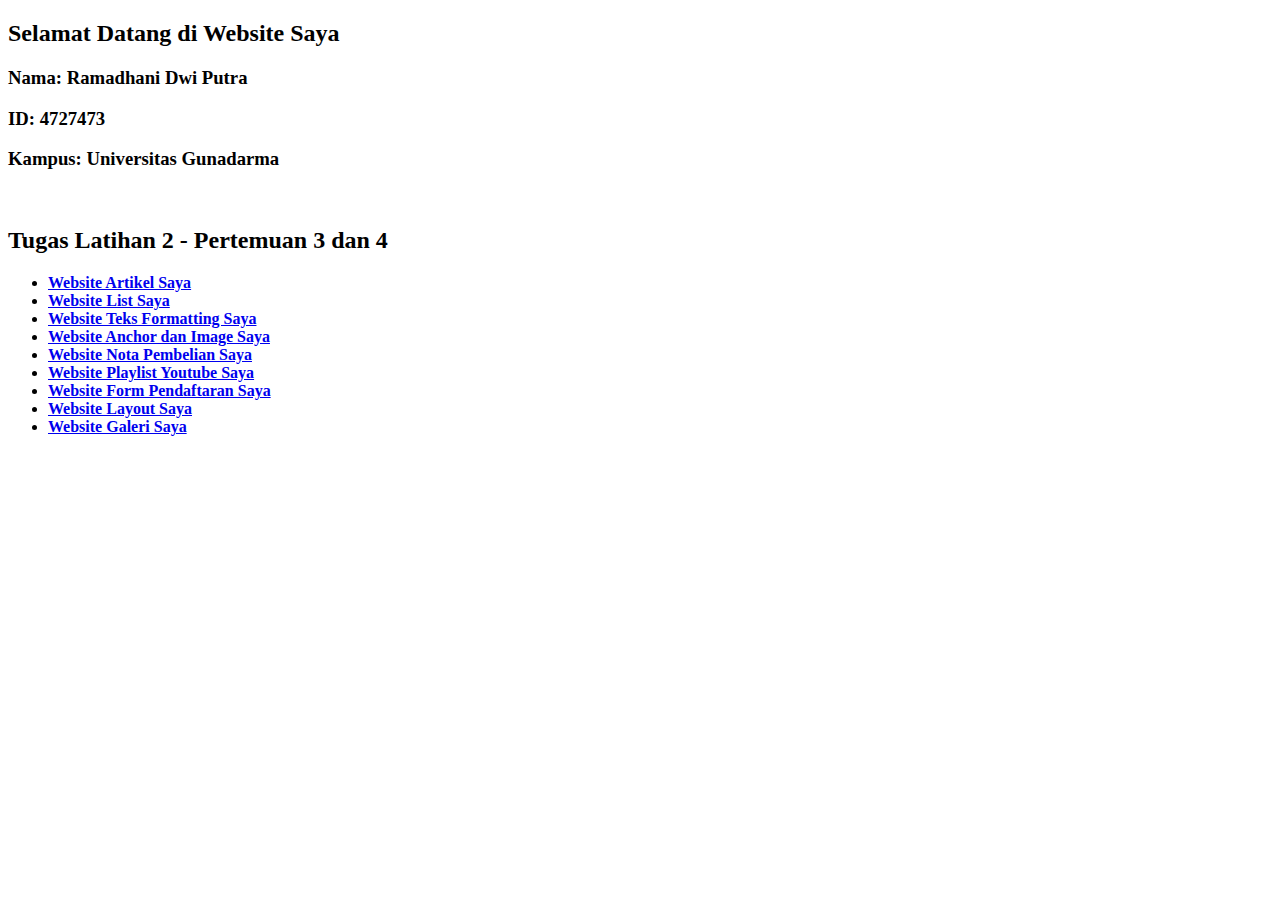
<file: index.html>
<!DOCTYPE html>
<html lang="en">
<head>
    <meta charset="UTF-8">
    <meta http-equiv="X-UA-Compatible" content="IE=edge">
    <meta name="viewport" content="width=device-width, initial-scale=1.0">
    <title>Latihan 2 - Pengenalan Desain Web Dasar</title>
</head>
<body>
    <h2>Selamat Datang di Website Saya</h2>
    <h3>
        <p>Nama: Ramadhani Dwi Putra</p>
        <p>ID: 4727473</p>
        <p>Kampus: Universitas Gunadarma</p>
        <p></p>
    </h3>
    <br/>
    <h2>Tugas Latihan 2 - Pertemuan 3 dan 4</h2>
    <ul>
        <li>
            <a href="pages/artikel.html" target="_blank"><b>Website Artikel Saya</b></a>
        </li>
        <li>
            <a href="pages/list.html" target="_blank"><b>Website List Saya</b></a>
        </li>
        <li>
            <a href="pages/text-formating.html" target="_blank"><b>Website Teks Formatting Saya</b></a>
        </li>
        <li>
            <a href="pages/anchor-image.html" target="_blank"><b>Website Anchor dan Image Saya</b></a>
        </li>
        <li>
            <a href="pages/nota-pembelian.html" target="_blank"><b>Website Nota Pembelian Saya</b></a>
        </li>
        <li>
            <a href="pages/playlist.html" target="_blank"><b>Website Playlist Youtube Saya</b></a>
        </li>
        <li>
            <a href="pages/form-pendaftaran.html" target="_blank"><b>Website Form Pendaftaran Saya</b></a>
        </li>
        <li>
            <a href="pages/web-semantic.html" target="_blank"><b>Website Layout Saya</b></a>
        </li>
        <li>
            <a href="pages/galeri.html" target="_blank"><b>Website Galeri Saya</b></a>
        </li>
    </ul>
</body>
</html>
</file>
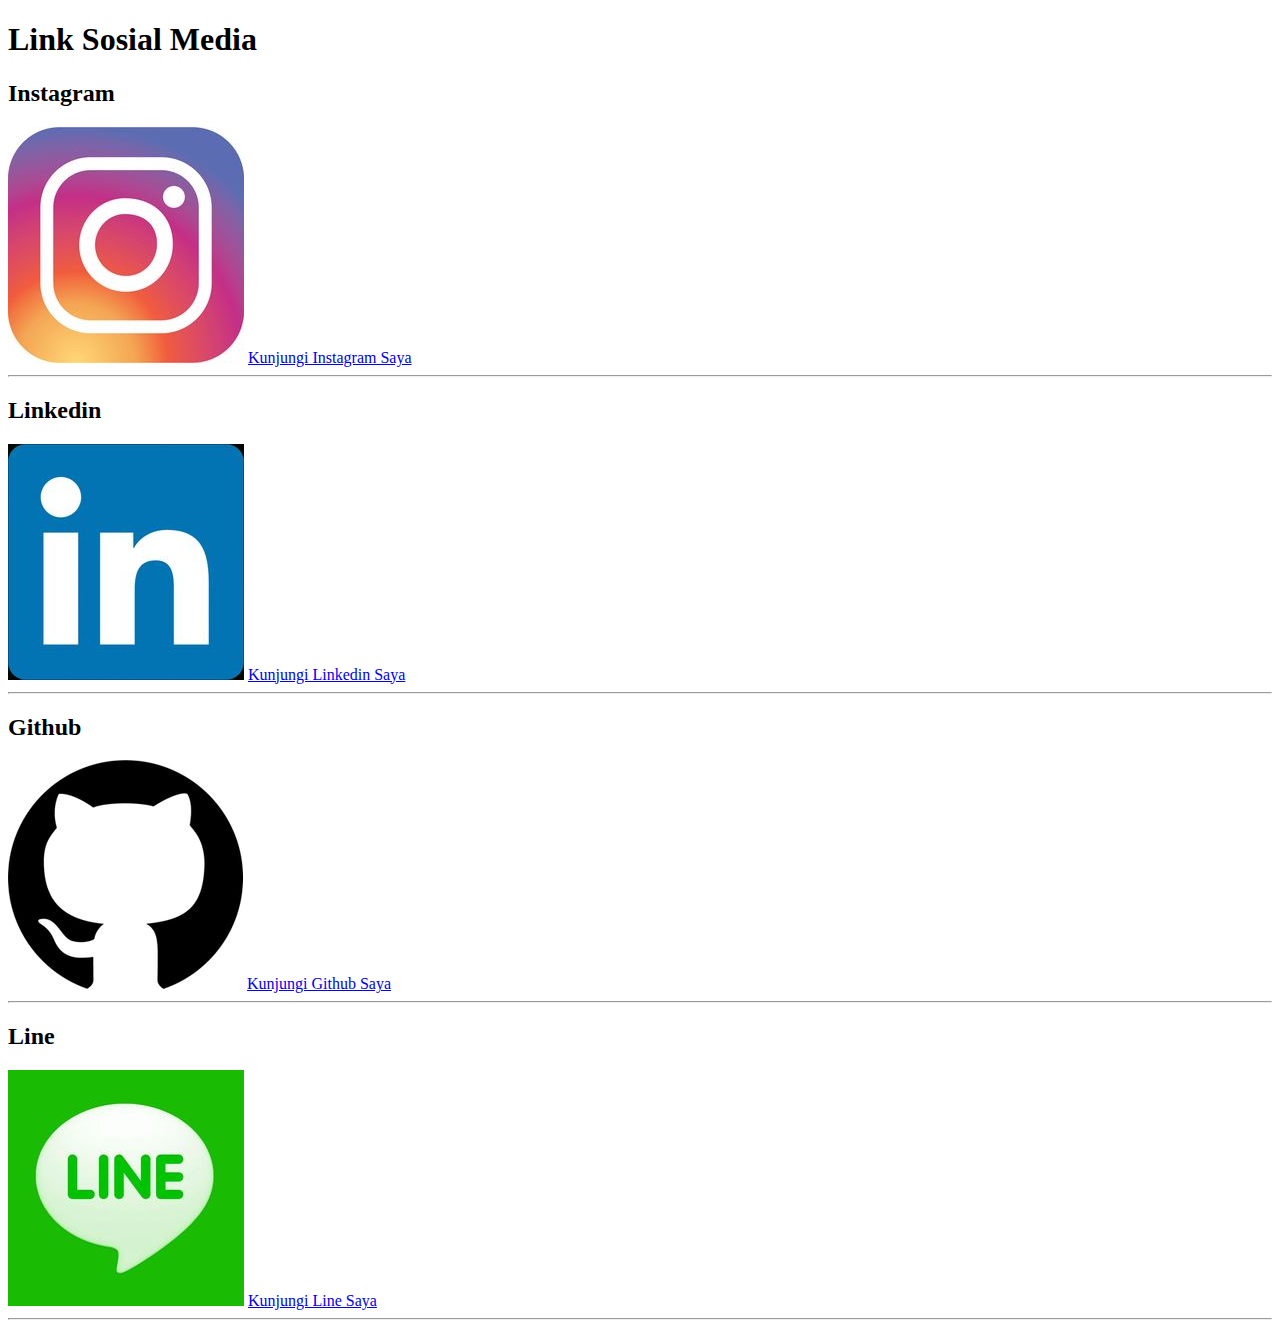
<file: pages/anchor-image.html>
<!DOCTYPE html>
<html lang="en">
<head>
    <meta charset="UTF-8">
    <meta http-equiv="X-UA-Compatible" content="IE=edge">
    <meta name="viewport" content="width=device-width, initial-scale=1.0">
    <title>Sosial Media</title>
</head>
<body>
    <h1>Link Sosial Media</h1>
    <h2>Instagram</h2>
    <img src="../assets/instagram.jpg" alt="Instagram">
    <a href="https://instagram.com/ramadwpp_" target="_blank">Kunjungi Instagram Saya</a>
    <hr>
    <h2>Linkedin</h2>
    <img src="../assets/linkedin.jpg" alt="Linkedin">
    <a href="https://www.linkedin.com/in/ramadhani-dwi-putra" target="_blank">Kunjungi Linkedin Saya</a>
    <hr>
    <h2>Github</h2>
    <img src="../assets/github.jpg" alt="Github">
    <a href="https://github.com/RamadhaniDwiPutra" target="_blank">Kunjungi Github Saya</a>
    <hr>
    <h2>Line</h2>
    <img src="../assets/line.jpg" alt="Line">
    <a href="https://line.me/ti/p/tw4BLXVssM" target="_blank">Kunjungi Line Saya</a>
    <hr>
</body>
</html>
</file>
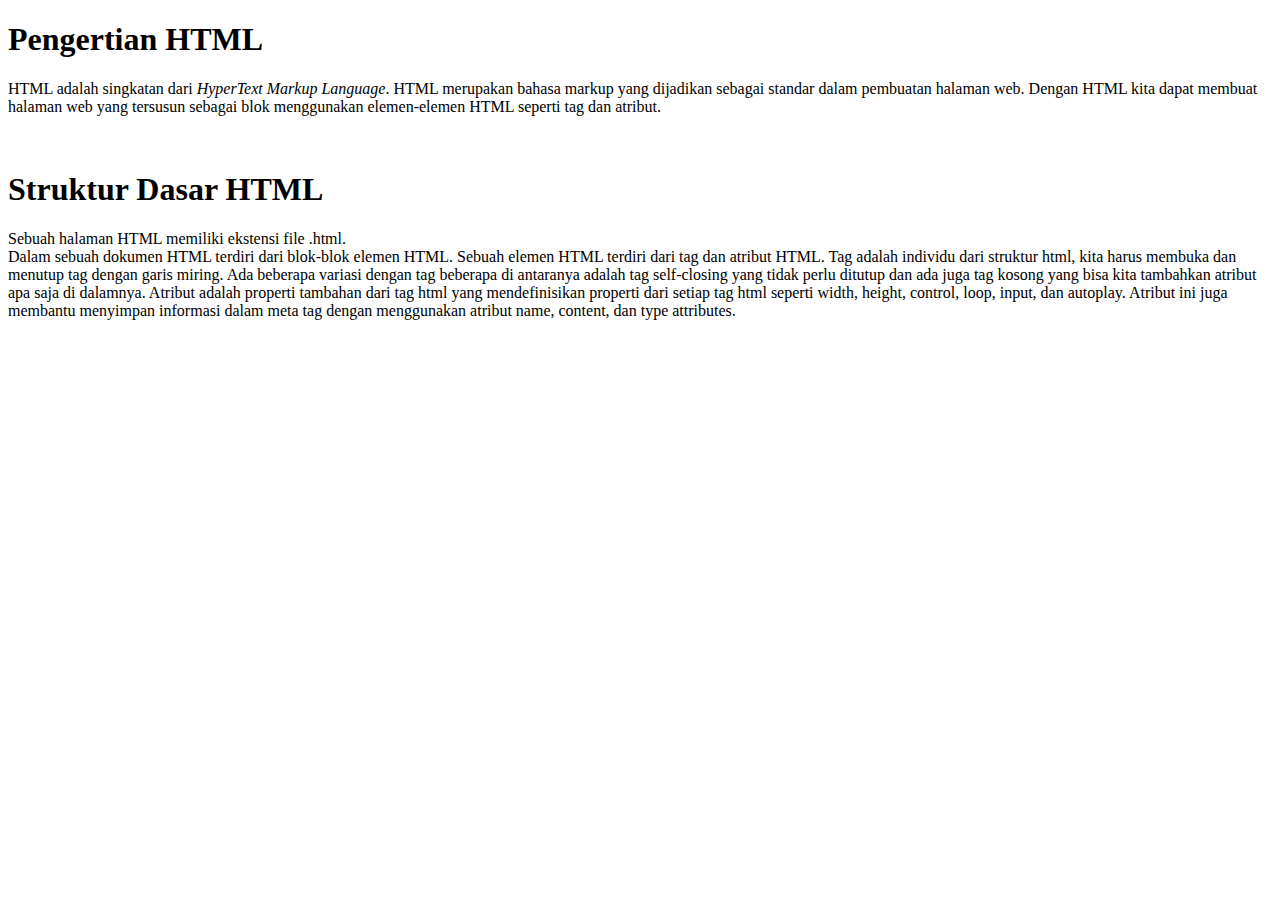
<file: pages/artikel.html>
<!DOCTYPE html>
<html lang="en">
<head>
    <meta charset="UTF-8">
    <meta http-equiv="X-UA-Compatible" content="IE=edge">
    <meta name="viewport" content="width=device-width, initial-scale=1.0">
    <title>Artikel</title>
</head>
<body>
    <h1>Pengertian HTML</h1>
    <p>HTML adalah singkatan dari <i>HyperText Markup Language</i>. HTML merupakan bahasa 
        markup yang dijadikan sebagai standar dalam pembuatan halaman web. Dengan 
        HTML kita dapat membuat halaman web yang tersusun sebagai blok menggunakan 
        elemen-elemen HTML seperti tag dan atribut.
    </p>
    <br>
    <h1>Struktur Dasar HTML</h1>
    <p>Sebuah halaman HTML memiliki ekstensi file .html. <br/> Dalam sebuah dokumen 
        HTML terdiri dari blok-blok elemen HTML. Sebuah elemen HTML terdiri dari tag 
        dan atribut HTML. Tag adalah individu dari struktur html, kita harus membuka dan 
        menutup tag dengan garis miring. Ada beberapa variasi dengan 
        tag beberapa di antaranya adalah tag self-closing yang tidak perlu ditutup dan ada juga 
        tag kosong yang bisa kita tambahkan atribut apa saja di dalamnya. Atribut adalah 
        properti tambahan dari tag html yang mendefinisikan properti dari setiap tag html 
        seperti width, height, control, loop, input, dan autoplay. Atribut ini juga membantu 
        menyimpan informasi dalam meta tag dengan menggunakan atribut name, content, dan 
        type attributes.
    </p>
</body>
</html>
</file>
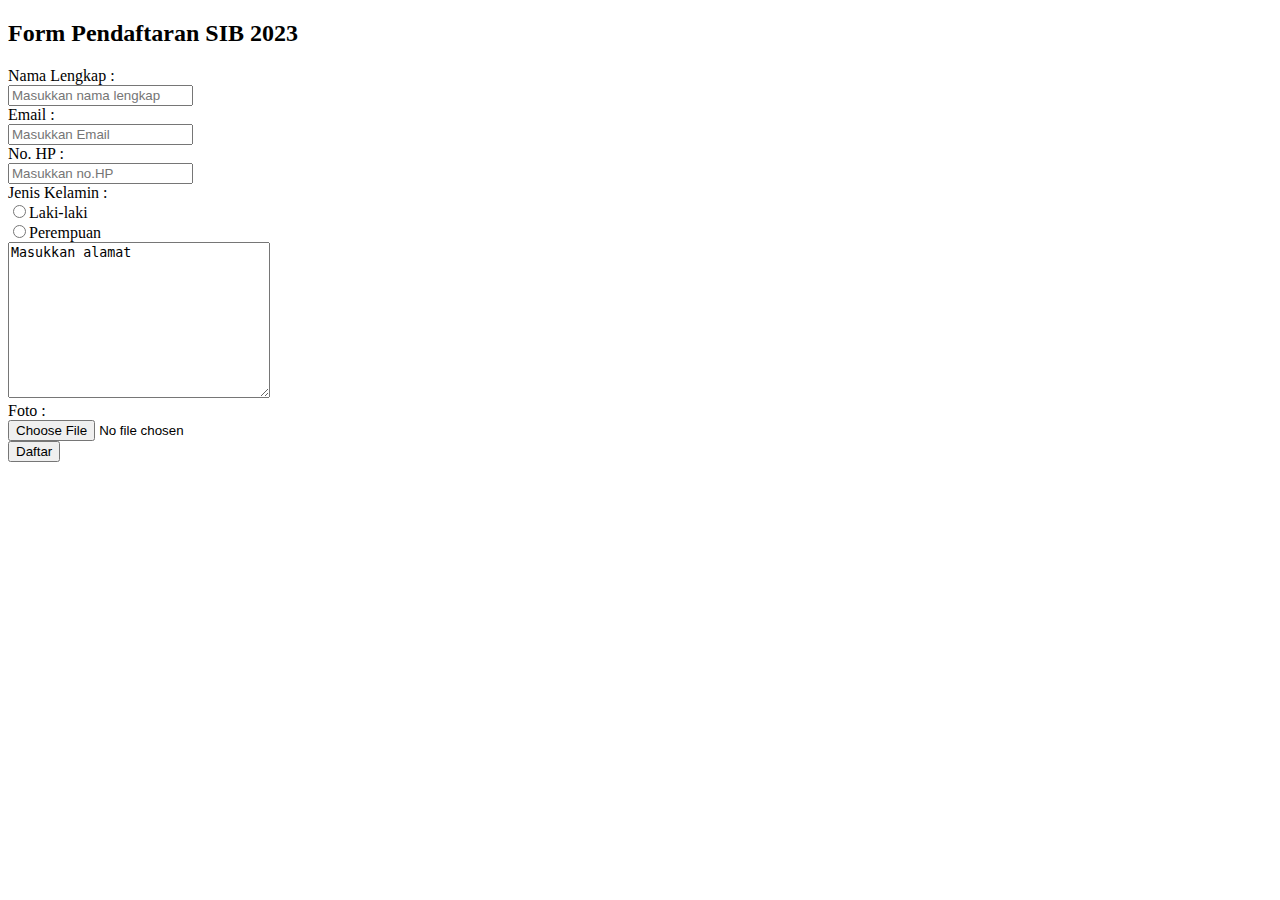
<file: pages/form-pendaftaran.html>
<!DOCTYPE html>
<html lang="en">
<head>
    <meta charset="UTF-8">
    <meta http-equiv="X-UA-Compatible" content="IE=edge">
    <meta name="viewport" content="width=device-width, initial-scale=1.0">
    <title>Form Pendaftaran</title>
</head>
<body>
    <form action="#">
    <h2>Form Pendaftaran SIB 2023</h2>
    <div>
        <label for="nama">Nama Lengkap :</label> <br>
        <input type="text" name="" id="nama" placeholder="Masukkan nama lengkap"> <br>
    </div>
    <div>
        <label for="nama">Email :</label> <br>
        <input type="text" name="" id="nama" placeholder="Masukkan Email"> <br>
    </div>
    <div>
        <label for="nama">No. HP :</label> <br>
        <input type="text" name="" id="nama" placeholder="Masukkan no.HP"> <br>
    </div>
    <div>
        <label for="nama">Jenis Kelamin :</label> <br>
        <input type="radio" name="" value="Laki-laki">Laki-laki <br>
        <input type="radio" name="" value="Perempuan">Perempuan
    </div>
    <textarea name="message" id="" cols="30" rows="10">Masukkan alamat</textarea> <br>
    <div>
        <label for="nama">Foto :</label> <br>
        <input type="file" name="Choose File"> <br>
    </div>
    <input type="submit" value="Daftar">
    </form>
</body>
</html>
</file>
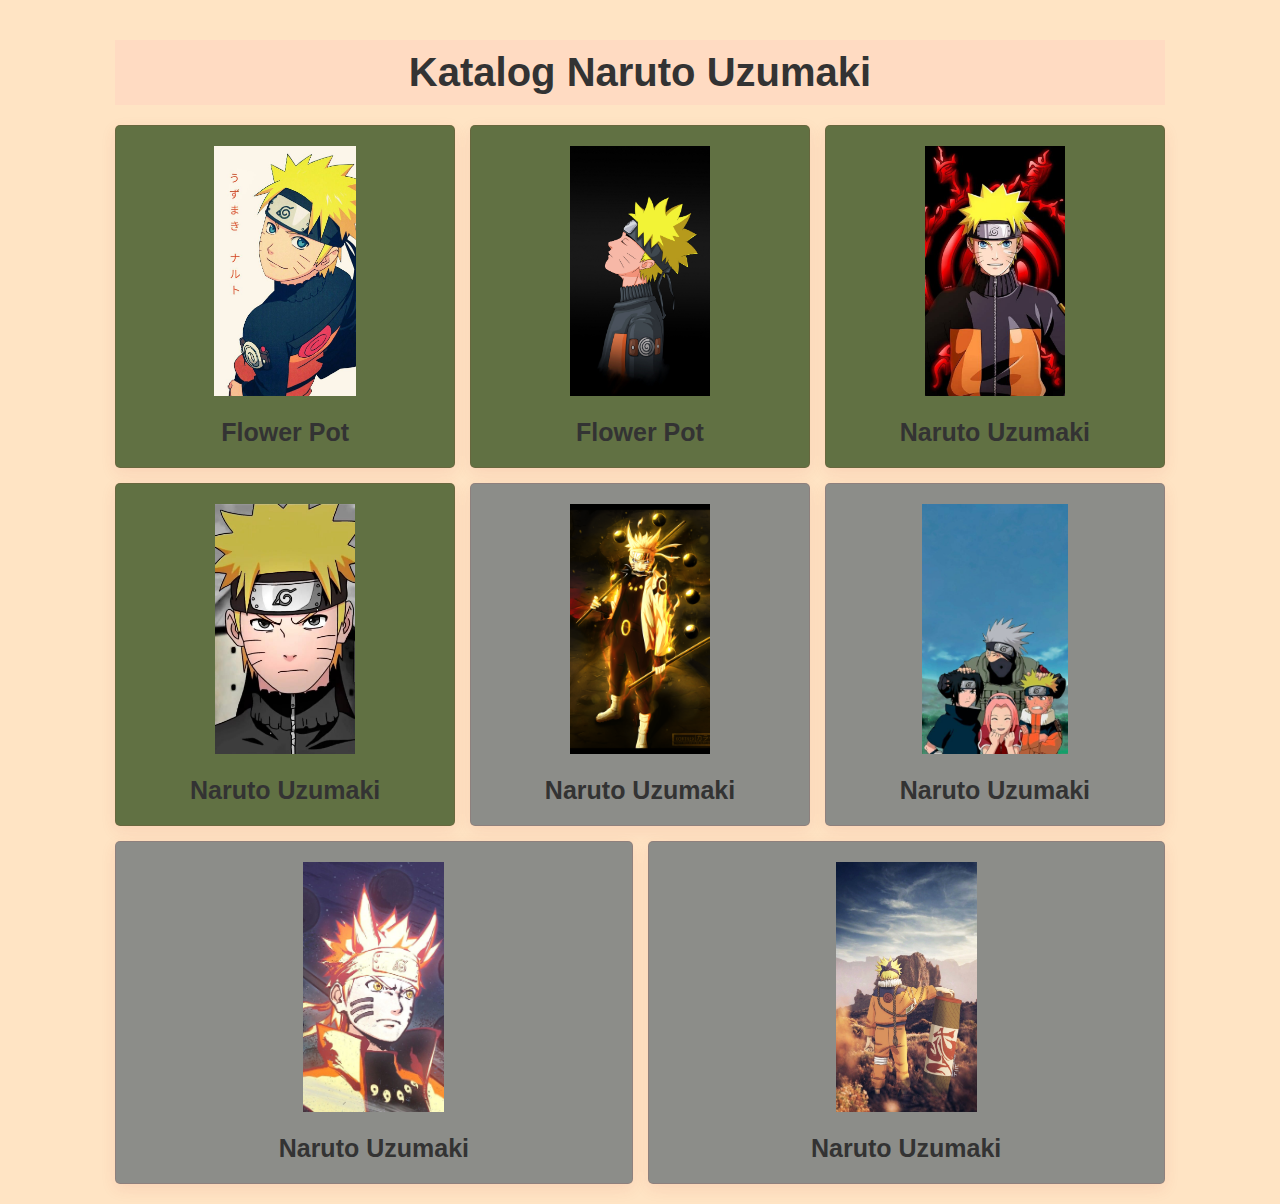
<file: pages/galeri.html>
<!DOCTYPE html>
<html lang="en">
<head>
    <meta charset="UTF-8">
    <meta http-equiv="X-UA-Compatible" content="IE=edge">
    <meta name="viewport" content="width=device-width, initial-scale=1.0">
    <title>Galeri</title>
    <link rel="stylesheet" href="../assets/css/galeri.css">
</head>
<body>
	<section class="products" id="products">

        <h1 class="heading"> Katalog<span> Naruto Uzumaki</span> </h1>
    
        <div class="box-container">
    
            <div class="box">
                <div class="image">
                    <img src="../assets/galeri/img-1.jpeg" alt="">
                </div>
                <div class="content">
                    <h3>flower pot</h3>
                </div>
            </div>
    
            <div class="box">
                <div class="image">
                    <img src="../assets/galeri/img-2.jpeg" alt="">
                </div>
                <div class="content">
                    <h3>flower pot</h3>
                </div>
            </div>
    
            <div class="box">
                <div class="image">
                    <img src="../assets/galeri/img-3.jpeg" alt="">
                </div>
                <div class="content">
                    <h3>Naruto Uzumaki</h3>
                </div>
            </div>
    
            <div class="box">
                <div class="image">
                    <img src="../assets/galeri/img-4.jpeg" alt="">
                </div>
                <div class="content">
                    <h3>Naruto Uzumaki</h3>
                </div>
            </div>
    
            <div class="box1">
                <div class="image">
                    <img src="../assets/galeri/img-5.png" alt="">
                </div>
                <div class="content">
                    <h3>Naruto Uzumaki</h3>
                </div>
            </div>
    
            <div class="box1">
                <div class="image">
                    <img src="../assets/galeri/img-6.jpeg" alt="">
                </div>
                <div class="content">
                    <h3>Naruto Uzumaki</h3>
                </div>
            </div>
    
            <div class="box1">
                <div class="image">
                    <img src="../assets/galeri/img-7.jpeg" alt="">
                </div>
                <div class="content">
                    <h3>Naruto Uzumaki</h3>
                </div>
            </div>
    
            <div class="box1">
                <div class="image">
                    <img src="../assets/galeri/img-8.jpeg" alt="">
                </div>
                <div class="content">
                    <h3>Naruto Uzumaki</h3>
                </div>
            </div>
    
        </div>
    
    </section>
</body>
</html>
</file>
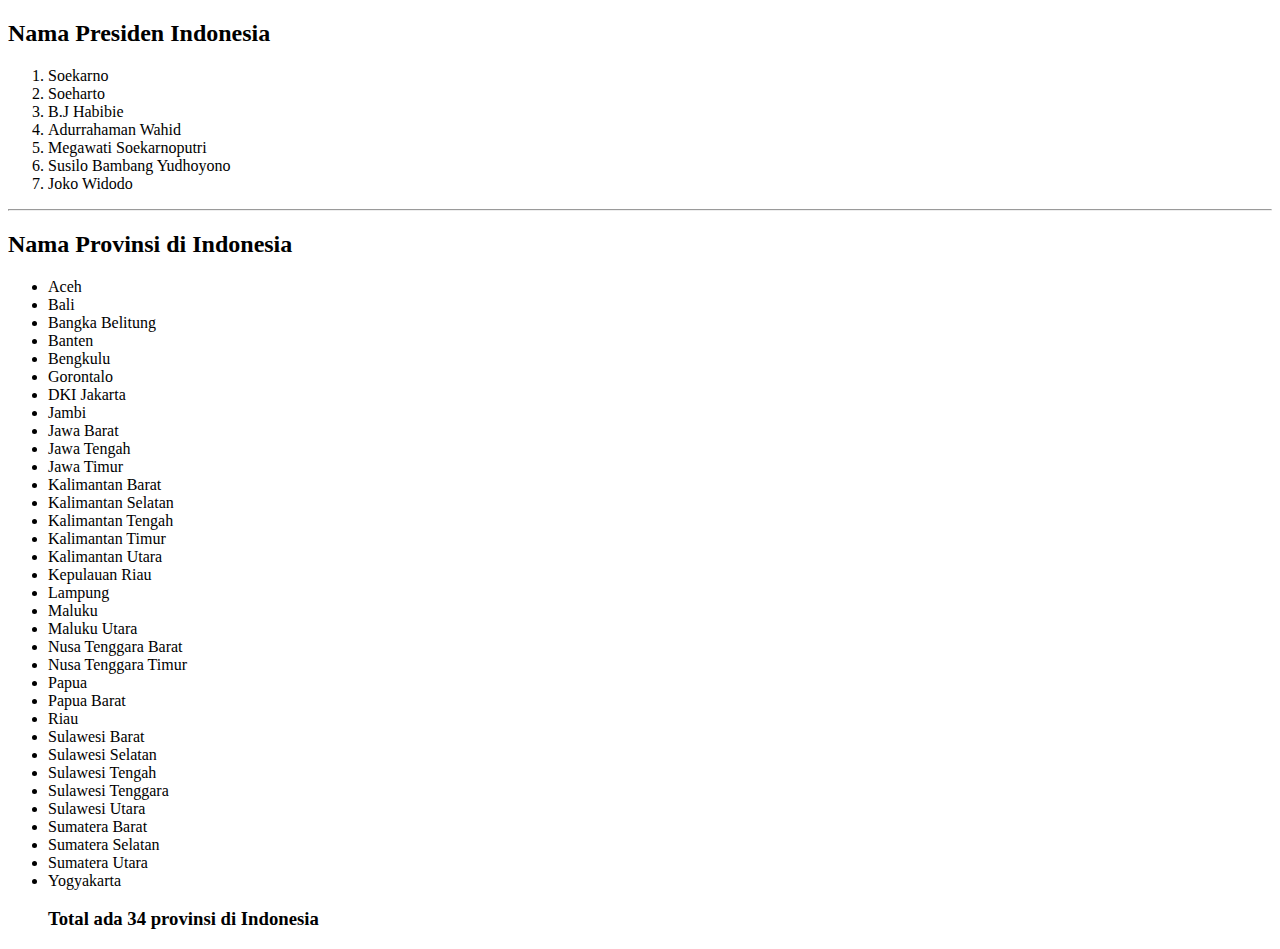
<file: pages/list.html>
<!DOCTYPE html>
<html lang="en">
<head>
    <meta charset="UTF-8">
    <meta http-equiv="X-UA-Compatible" content="IE=edge">
    <meta name="viewport" content="width=device-width, initial-scale=1.0">
    <title>List</title>
</head>
<body>
<h2>Nama Presiden Indonesia</h2>
<ol>
    <li>Soekarno</li>
    <li>Soeharto</li>
    <li>B.J Habibie</li>
    <li>Adurrahaman Wahid</li>
    <li>Megawati Soekarnoputri</li>
    <li>Susilo Bambang Yudhoyono</li>
    <li>Joko Widodo</li>
</ol>
<hr>
<h2>Nama Provinsi di Indonesia</h2>
<ul>
    <li>Aceh</li>
    <li>Bali</li>
    <li>Bangka Belitung</li>
    <li>Banten</li>
    <li>Bengkulu</li>
    <li>Gorontalo</li>
    <li>DKI Jakarta</li>
    <li>Jambi</li>
    <li>Jawa Barat</li>
    <li>Jawa Tengah</li>
    <li>Jawa Timur</li>
    <li>Kalimantan Barat</li>
    <li>Kalimantan Selatan</li>
    <li>Kalimantan Tengah</li>
    <li>Kalimantan Timur</li>
    <li>Kalimantan Utara</li>
    <li>Kepulauan Riau</li>
    <li>Lampung</li>
    <li>Maluku</li>
    <li>Maluku Utara</li>
    <li>Nusa Tenggara Barat</li>
    <li>Nusa Tenggara Timur</li>
    <li>Papua</li>
    <li>Papua Barat</li>
    <li>Riau</li>
    <li>Sulawesi Barat</li>
    <li>Sulawesi Selatan</li>
    <li>Sulawesi Tengah</li>
    <li>Sulawesi Tenggara</li>
    <li>Sulawesi Utara</li>
    <li>Sumatera Barat</li>
    <li>Sumatera Selatan</li>
    <li>Sumatera Utara</li>
    <li>Yogyakarta</li>
    <h3>Total ada 34 provinsi di Indonesia</h3>
</ul>
</body>
</html>
</file>
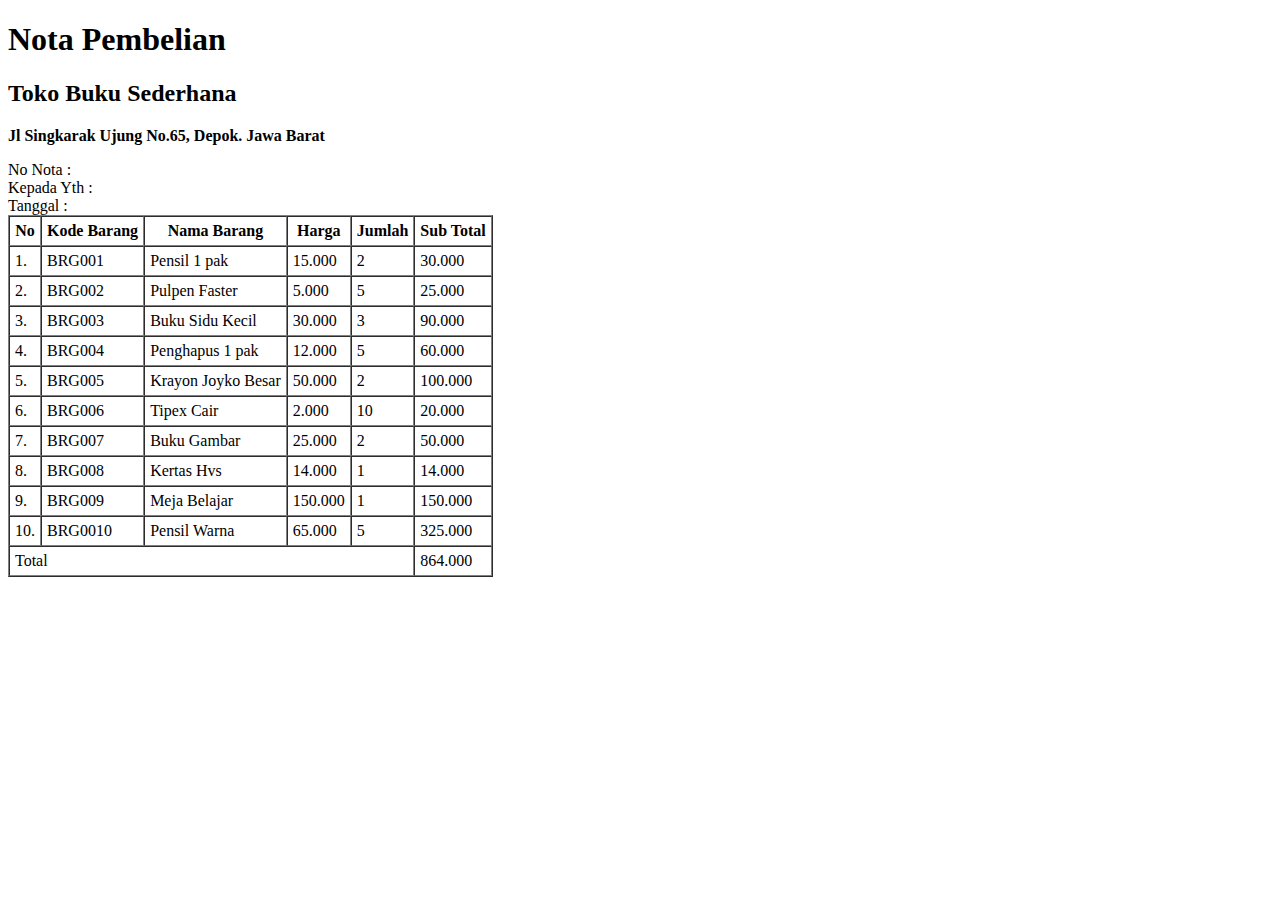
<file: pages/nota-pembelian.html>
<!DOCTYPE html>
<html lang="en">
<head>
    <meta charset="UTF-8">
    <meta http-equiv="X-UA-Compatible" content="IE=edge">
    <meta name="viewport" content="width=device-width, initial-scale=1.0">
    <title>Nota Pembelian</title>
</head>
<body>
    <h1>Nota Pembelian</h1>
    <h2>Toko Buku Sederhana</h2>
    <p><b>Jl Singkarak Ujung No.65, Depok. Jawa Barat</b></p>
    <tr>
        <td>No Nota :</td>
    </tr>
    <br/>
    <tr>
        <td>Kepada Yth :</td>
    </tr>
    <br/>
    <tr>
        <td>Tanggal :</td>
    </tr>
    <table border="1" cellpadding="5" cellspacing="0">
        <thead>
            <tr>
                <th>No</th>
                <th>Kode Barang</th>
                <th>Nama Barang</th>
                <th>Harga</th>
                <th>Jumlah</th>
                <th>Sub Total</th>
            </tr>
        </thead>
        <tbody>
            <tr>
                <td>1.</td>
                <td>BRG001</td>
                <td>Pensil 1 pak</td>
                <td>15.000</td>
                <td>2</td>
                <td>30.000</td>
            </tr>
            <tr>
                <td>2.</td>
                <td>BRG002</td>
                <td>Pulpen Faster</td>
                <td>5.000</td>
                <td>5</td>
                <td>25.000</td>
            </tr>
            <tr>
                <td>3.</td>
                <td>BRG003</td>
                <td>Buku Sidu Kecil</td>
                <td>30.000</td>
                <td>3</td>
                <td>90.000</td>
            </tr>
            <tr>
                <td>4.</td>
                <td>BRG004</td>
                <td>Penghapus 1 pak</td>
                <td>12.000</td>
                <td>5</td>
                <td>60.000</td>
            </tr>
            <tr>
                <td>5.</td>
                <td>BRG005</td>
                <td>Krayon Joyko Besar</td>
                <td>50.000</td>
                <td>2</td>
                <td>100.000</td>
            </tr>
            <tr>
                <td>6.</td>
                <td>BRG006</td>
                <td>Tipex Cair</td>
                <td>2.000</td>
                <td>10</td>
                <td>20.000</td>
            </tr>
            <tr>
                <td>7.</td>
                <td>BRG007</td>
                <td>Buku Gambar</td>
                <td>25.000</td>
                <td>2</td>
                <td>50.000</td>
            </tr>
            <tr>
                <td>8.</td>
                <td>BRG008</td>
                <td>Kertas Hvs</td>
                <td>14.000</td>
                <td>1</td>
                <td>14.000</td>
            </tr>
            <tr>
                <td>9.</td>
                <td>BRG009</td>
                <td>Meja Belajar</td>
                <td>150.000</td>
                <td>1</td>
                <td>150.000</td>
            </tr>
            <tr>
                <td>10.</td>
                <td>BRG0010</td>
                <td>Pensil Warna</td>
                <td>65.000</td>
                <td>5</td>
                <td>325.000</td>
            </tr>
            <tr>
                <td colspan="5">Total</td>
                <td>864.000</td>
            </tr>
        </tbody>
    </table>
</body>
</html>
</file>
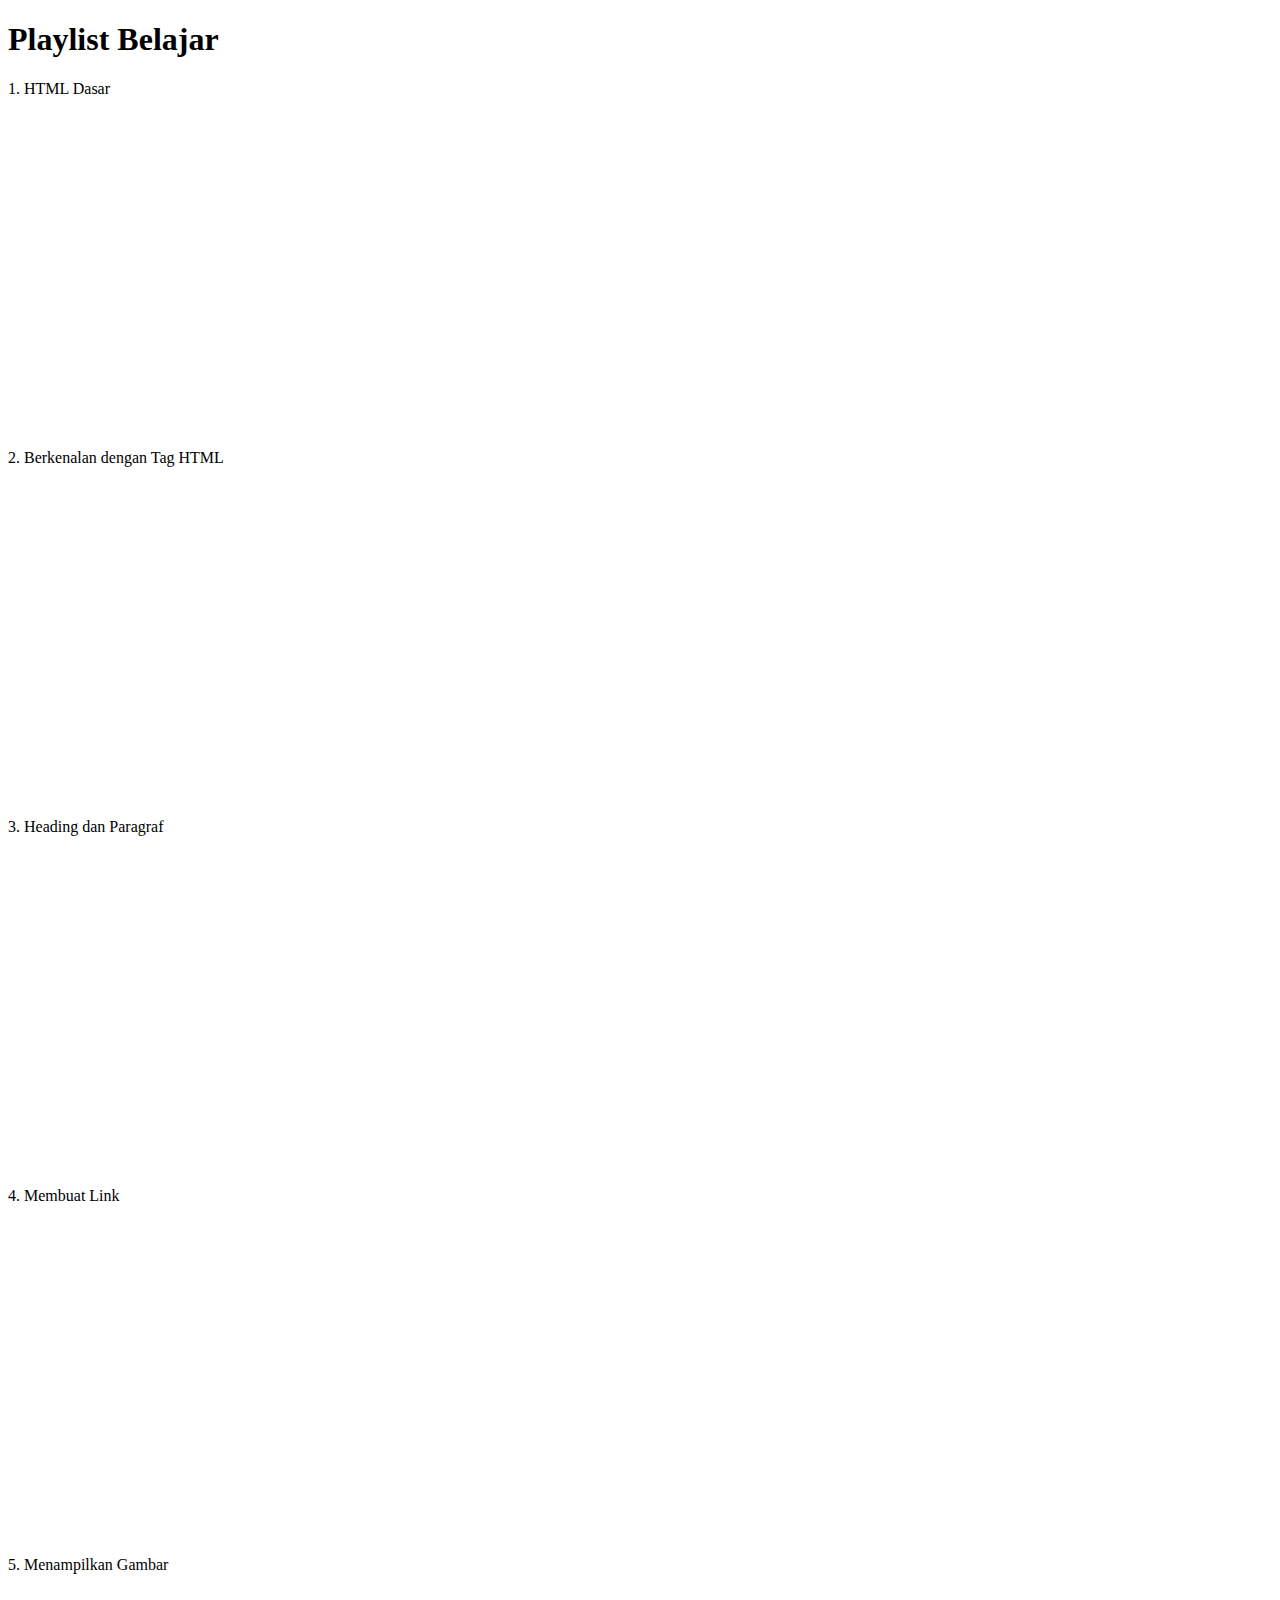
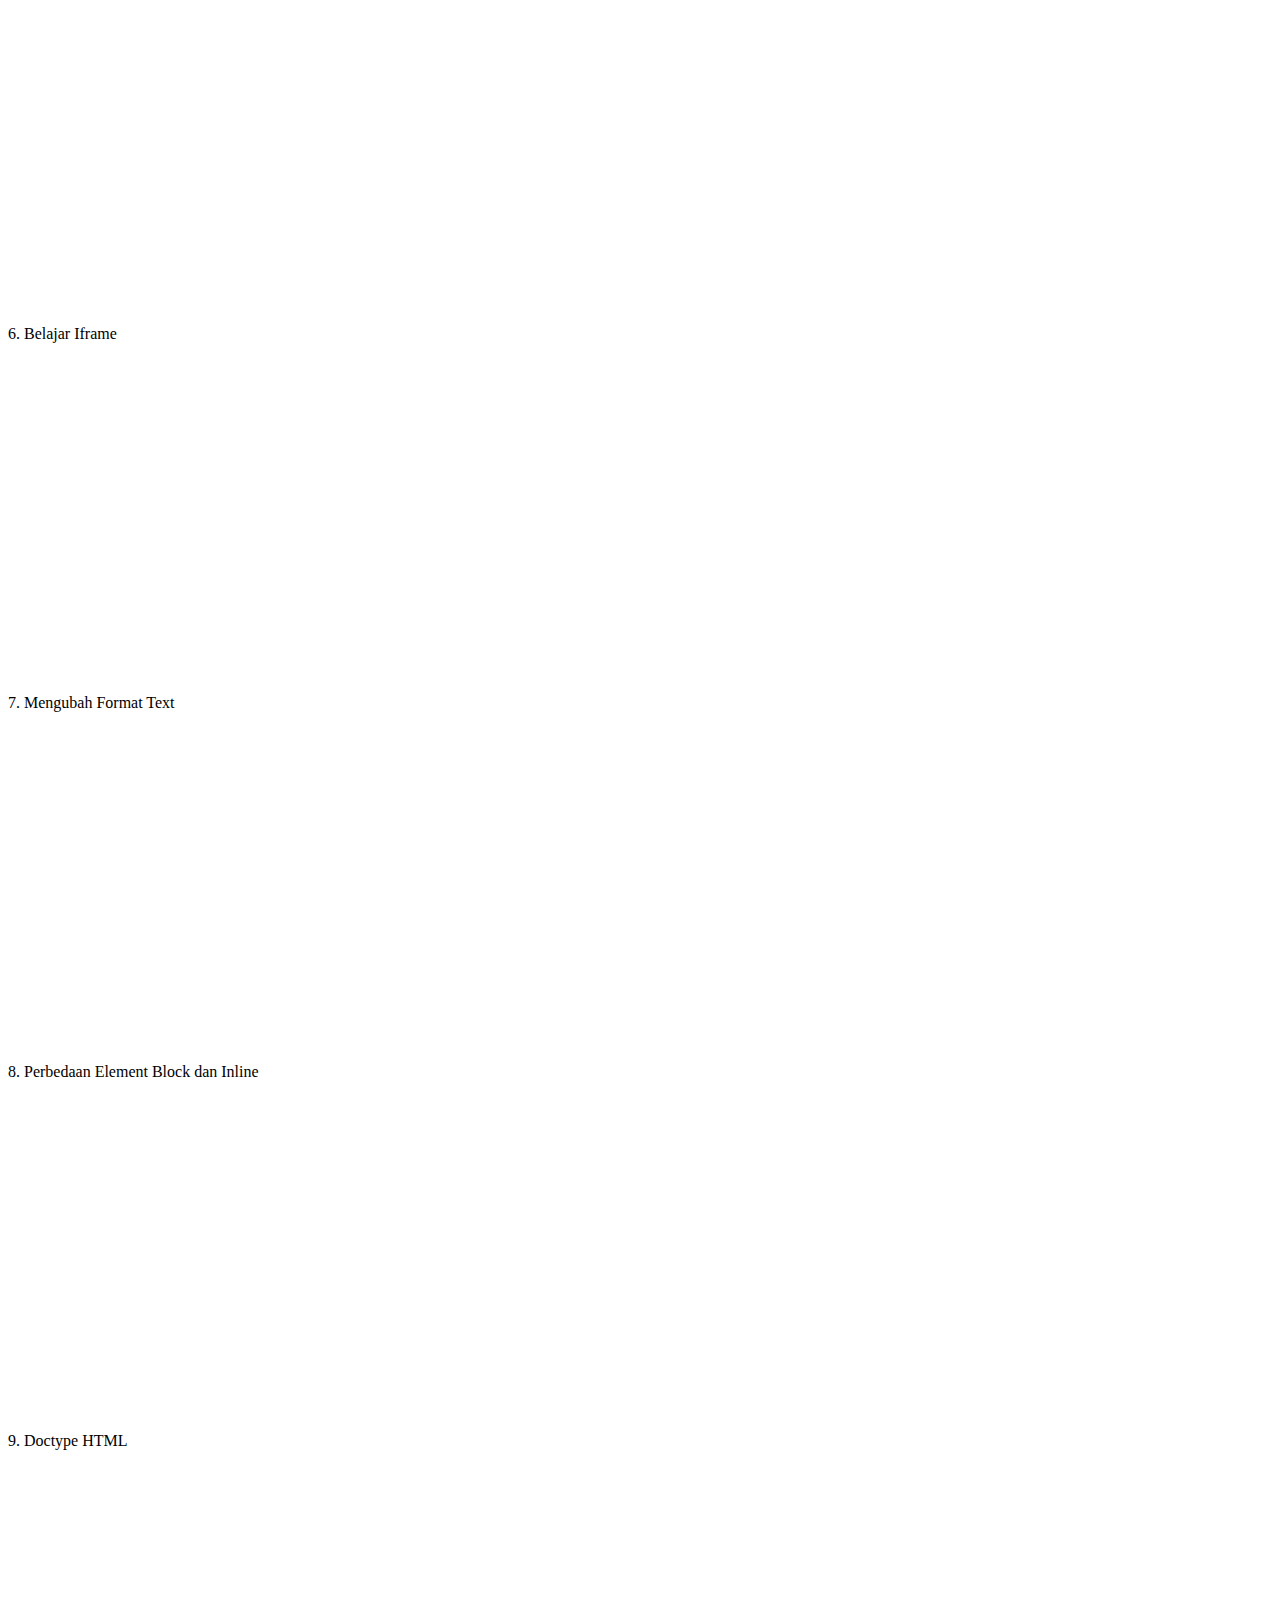
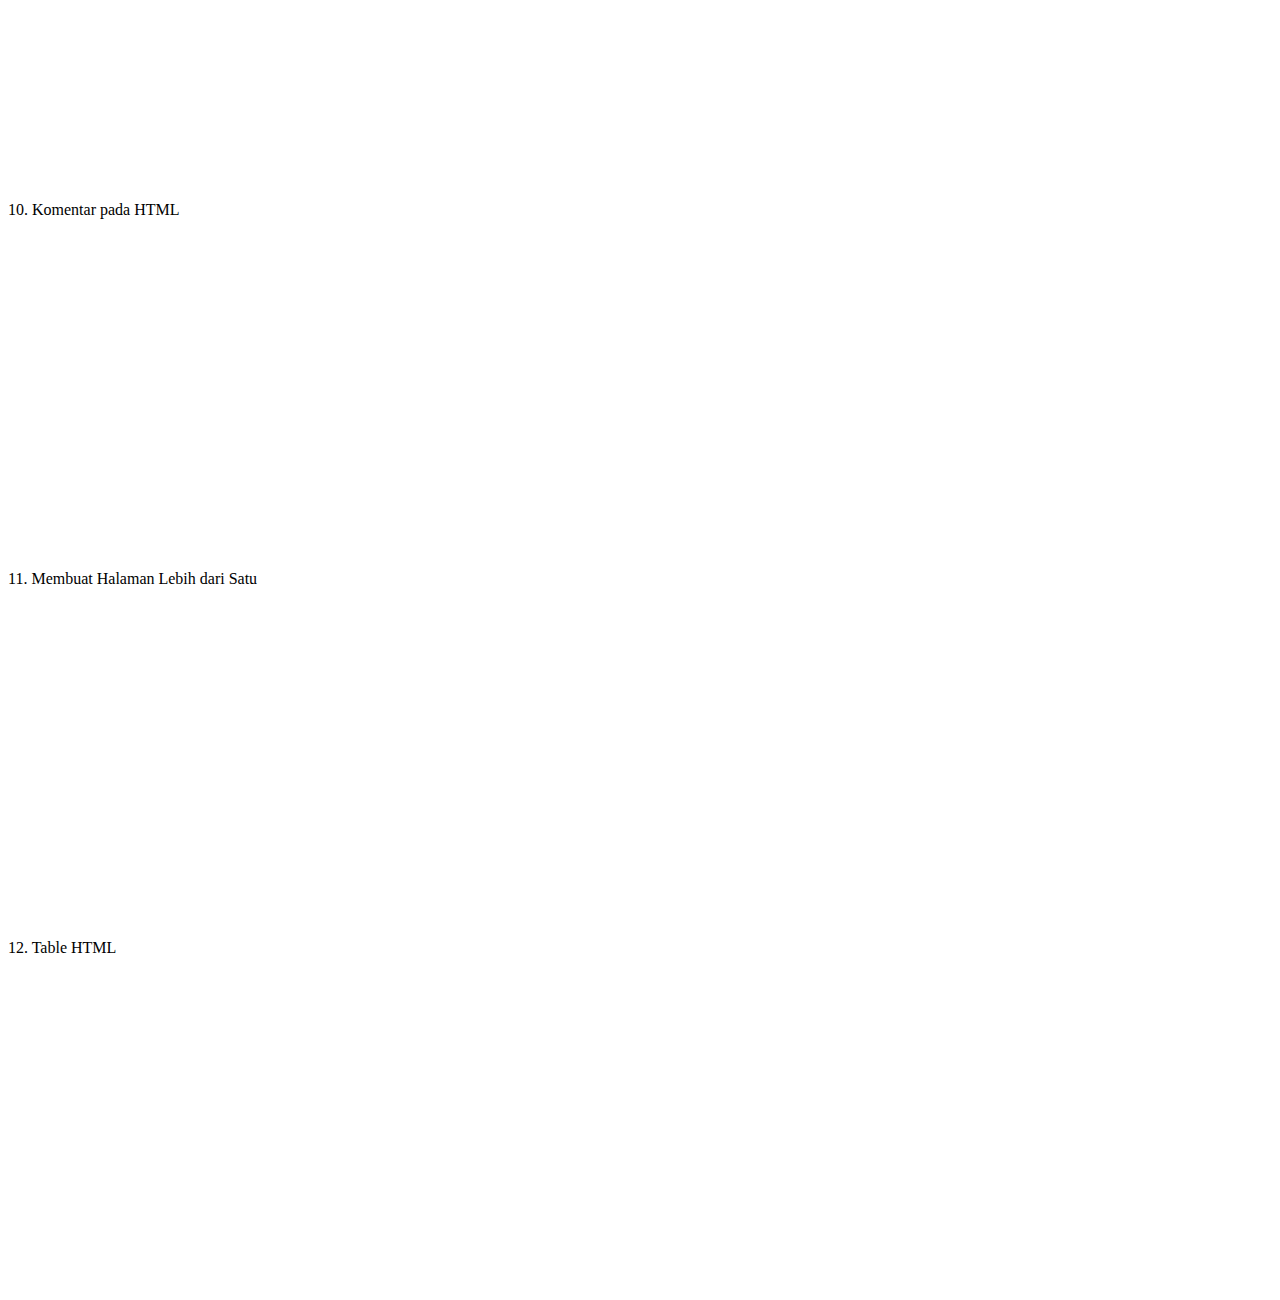
<file: pages/playlist.html>
<!DOCTYPE html>
<html lang="en">
<head>
    <meta charset="UTF-8">
    <meta http-equiv="X-UA-Compatible" content="IE=edge">
    <meta name="viewport" content="width=device-width, initial-scale=1.0">
    <title>Playlist Belajar</title>
</head>
<body>
    <h1>Playlist Belajar </h1>
    <p>1. HTML Dasar</p>
    <iframe width="560" height="315" src="https://www.youtube.com/embed/kr4882GSwpA" title="YouTube video player" frameborder="0" allow="accelerometer; autoplay; clipboard-write; encrypted-media; gyroscope; picture-in-picture; web-share" allowfullscreen></iframe>
    <p>2. Berkenalan dengan Tag HTML</p>
    <iframe width="560" height="315" src="https://www.youtube.com/embed/8KvOrvjbN1E" title="YouTube video player" frameborder="0" allow="accelerometer; autoplay; clipboard-write; encrypted-media; gyroscope; picture-in-picture; web-share" allowfullscreen></iframe>
    <p>3. Heading dan Paragraf</p>
    <iframe width="560" height="315" src="https://www.youtube.com/embed/9K14r1m2M-g" title="YouTube video player" frameborder="0" allow="accelerometer; autoplay; clipboard-write; encrypted-media; gyroscope; picture-in-picture; web-share" allowfullscreen></iframe>
    <p>4. Membuat Link</p>
    <iframe width="560" height="315" src="https://www.youtube.com/embed/sxuQTnKRtoY" title="YouTube video player" frameborder="0" allow="accelerometer; autoplay; clipboard-write; encrypted-media; gyroscope; picture-in-picture; web-share" allowfullscreen></iframe>
    <p>5. Menampilkan Gambar</p>
    <iframe width="560" height="315" src="https://www.youtube.com/embed/IKXBFt3Y7Ys" title="YouTube video player" frameborder="0" allow="accelerometer; autoplay; clipboard-write; encrypted-media; gyroscope; picture-in-picture; web-share" allowfullscreen></iframe>
    <p>6. Belajar Iframe</p>
    <iframe width="560" height="315" src="https://www.youtube.com/embed/WlUy8hL26gY" title="YouTube video player" frameborder="0" allow="accelerometer; autoplay; clipboard-write; encrypted-media; gyroscope; picture-in-picture; web-share" allowfullscreen></iframe>
    <p>7. Mengubah Format Text</p>
    <iframe width="560" height="315" src="https://www.youtube.com/embed/n_ObVu4aiZE" title="YouTube video player" frameborder="0" allow="accelerometer; autoplay; clipboard-write; encrypted-media; gyroscope; picture-in-picture; web-share" allowfullscreen></iframe>
    <p>8. Perbedaan Element Block dan Inline</p>
    <iframe width="560" height="315" src="https://www.youtube.com/embed/W7L8L6ZT9qo" title="YouTube video player" frameborder="0" allow="accelerometer; autoplay; clipboard-write; encrypted-media; gyroscope; picture-in-picture; web-share" allowfullscreen></iframe>
    <p>9. Doctype HTML</p>
    <iframe width="560" height="315" src="https://www.youtube.com/embed/um7hbajoFOo" title="YouTube video player" frameborder="0" allow="accelerometer; autoplay; clipboard-write; encrypted-media; gyroscope; picture-in-picture; web-share" allowfullscreen></iframe>
    <p>10. Komentar pada HTML</p>
    <iframe width="560" height="315" src="https://www.youtube.com/embed/ru6yh6waqhs" title="YouTube video player" frameborder="0" allow="accelerometer; autoplay; clipboard-write; encrypted-media; gyroscope; picture-in-picture; web-share" allowfullscreen></iframe>
    <p>11. Membuat Halaman Lebih dari Satu</p>
    <iframe width="560" height="315" src="https://www.youtube.com/embed/jgrBsRYHRQY" title="YouTube video player" frameborder="0" allow="accelerometer; autoplay; clipboard-write; encrypted-media; gyroscope; picture-in-picture; web-share" allowfullscreen></iframe>
    <p>12. Table HTML</p>
    <iframe width="560" height="315" src="https://www.youtube.com/embed/hd2dIJzDIQE" title="YouTube video player" frameborder="0" allow="accelerometer; autoplay; clipboard-write; encrypted-media; gyroscope; picture-in-picture; web-share" allowfullscreen></iframe>
</body>
</html>
</file>
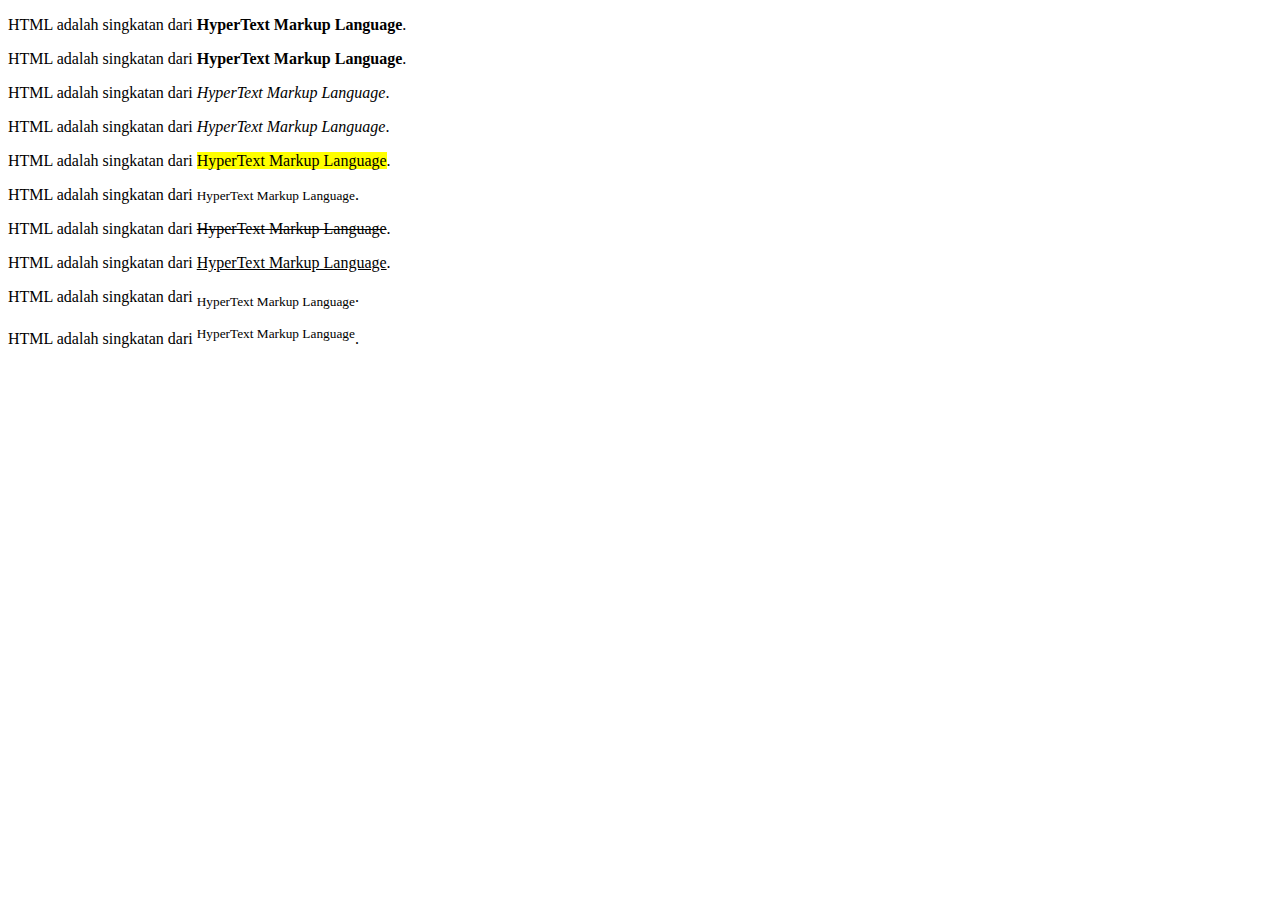
<file: pages/text-formating.html>
<!DOCTYPE html>
<html lang="en">
<head>
    <meta charset="UTF-8">
    <meta http-equiv="X-UA-Compatible" content="IE=edge">
    <meta name="viewport" content="width=device-width, initial-scale=1.0">
    <title>Belajar Formatting</title>
</head>
<body>
    <p>HTML adalah singkatan dari <b>HyperText Markup Language</b>.</p>
    <p>HTML adalah singkatan dari <strong>HyperText Markup Language</strong>.</p>
    <p>HTML adalah singkatan dari <i>HyperText Markup Language</i>.</p> 
    <p>HTML adalah singkatan dari <em>HyperText Markup Language</em>.</p>
    <p>HTML adalah singkatan dari <mark>HyperText Markup Language</mark>.</p> 
    <p>HTML adalah singkatan dari <small>HyperText Markup Language</small>.</p> 
    <p>HTML adalah singkatan dari <del>HyperText Markup Language</del>.</p>
    <p>HTML adalah singkatan dari <ins>HyperText Markup Language</ins>.</p> 
    <p>HTML adalah singkatan dari <sub>HyperText Markup Language</sub>.</p>
    <p>HTML adalah singkatan dari <sup>HyperText Markup Language</sup>.</p> 
</body>
</html>
</file>
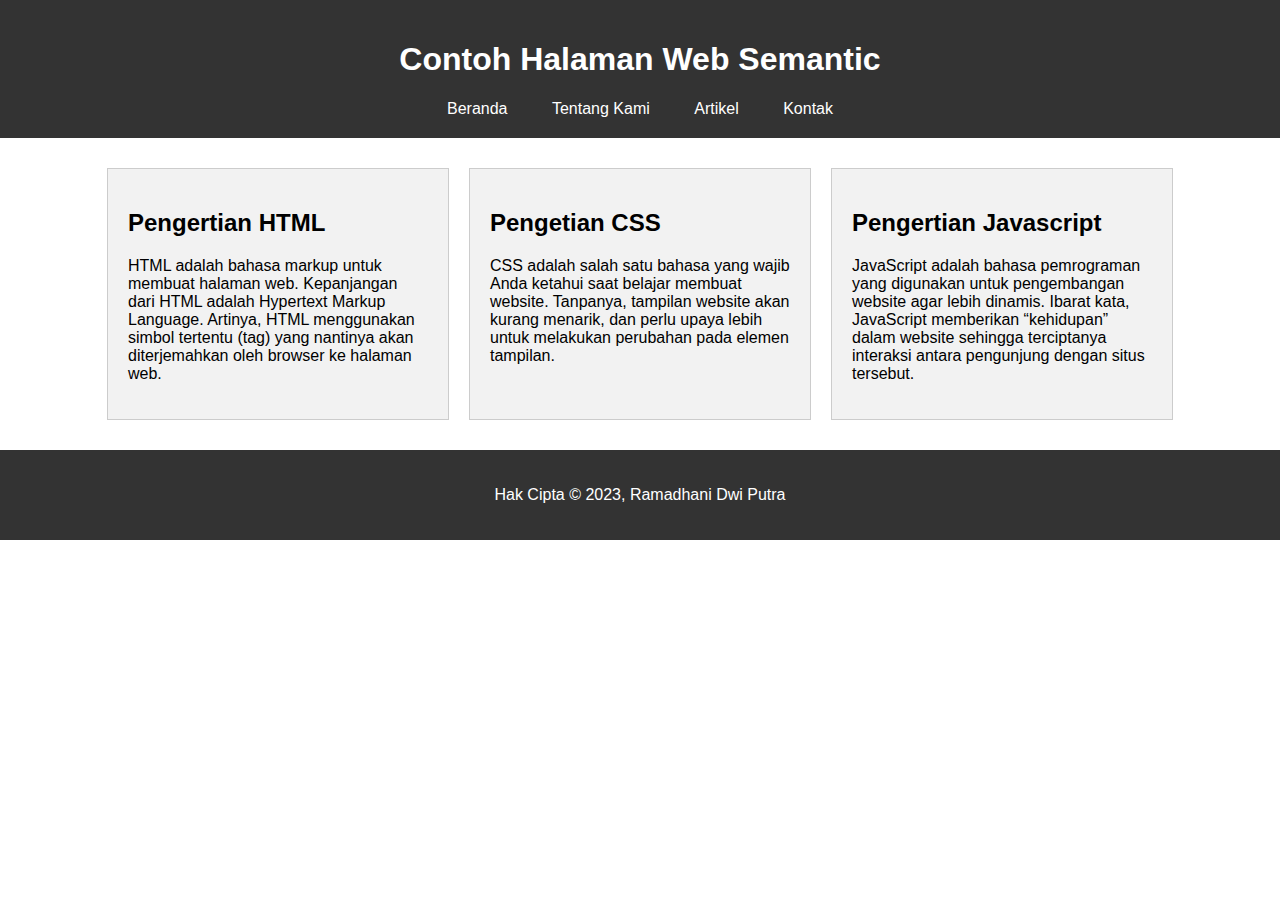
<file: pages/web-semantic.html>
<!DOCTYPE html>
<html>
<head>
    <meta charset="UTF-8">
    <meta http-equiv="X-UA-Compatible" content="IE=edge">
    <meta name="viewport" content="width=device-width, initial-scale=1.0">
	<title>Web Semantic Sederhana</title>
	<style>
		body {
			font-family: Arial, sans-serif;
			margin: 0;
			padding: 0;
		}
		header {
			background-color: #333;
			color: #fff;
			padding: 20px;
			text-align: center;
		}
		nav ul {
			list-style: none;
			margin: 0;
			padding: 0;
			text-align: center;
		}
		nav li {
			display: inline-block;
			margin: 0 10px;
		}
		nav a {
			color: #fff;
			text-decoration: none;
			padding: 10px;
		}
		main {
			padding: 20px;
			display: flex;
			flex-wrap: wrap;
			justify-content: center;
		}
		article {
			background-color: #f2f2f2;
			border: 1px solid #ccc;
			margin: 10px;
			padding: 20px;
			width: 300px;
		}
		footer {
			background-color: #333;
			color: #fff;
			padding: 20px;
			text-align: center;
		}
	</style>
</head>
<body>

	<header>
		<h1>Contoh Halaman Web Semantic</h1>
		<nav>
			<ul>
				<li><a href="#">Beranda</a></li>
				<li><a href="#">Tentang Kami</a></li>
				<li><a href="#">Artikel</a></li>
				<li><a href="#">Kontak</a></li>
			</ul>
		</nav>
	</header>

	<main>
		<article>
			<h2>Pengertian HTML</h2>
			<p>HTML adalah bahasa markup untuk membuat halaman web. Kepanjangan dari HTML adalah Hypertext Markup Language. Artinya, HTML menggunakan simbol tertentu (tag) yang nantinya akan diterjemahkan oleh browser ke halaman web.</p>
		</article>
		<article>
			<h2>Pengetian CSS </h2>
			<p>CSS adalah salah satu bahasa yang wajib Anda ketahui saat belajar membuat website. Tanpanya, tampilan website akan kurang menarik, dan perlu upaya lebih untuk melakukan perubahan pada elemen tampilan.</p>
		</article>
		<article>
			<h2>Pengertian Javascript</h2>
			<p>JavaScript adalah bahasa pemrograman yang digunakan untuk pengembangan website agar lebih dinamis. Ibarat kata, JavaScript memberikan “kehidupan” dalam website sehingga terciptanya interaksi antara pengunjung dengan situs tersebut.</p>
		</article>
	</main>

	<footer>
		<p>Hak Cipta &copy; 2023, Ramadhani Dwi Putra</p>
	</footer>

</body>
</html>
</file>
<file: assets/css/galeri.css>
body {
    background-color: bisque;
}

*{
    margin:0; padding:0;
    box-sizing: border-box;
    font-family: Verdana, Geneva, Tahoma, sans-serif;
    outline: none; border:none;
    text-decoration: none;
    text-transform: capitalize;
    transition: .2s linear;
}

html{
    font-size: 62.5%;
    scroll-behavior: smooth;
    scroll-padding-top: 6rem;
    overflow-x: hidden;
}

section{
    padding:2rem 9%;
}

.heading{
    text-align: center;
    font-size: 4rem;
    color:#333;
    padding:1rem;
    margin:2rem 0;
    background:rgba(255, 51, 153,.05);
}

.heading span{
    color:var(--pink);
}

.products .box-container{
    display: flex;
    flex-wrap: wrap;
    gap:1.5rem;
}

.products .box-container .box{
    flex:1 1 30rem;
    box-shadow: 0 .5rem 1.5rem rgba(199, 57, 57, 0.1);
    border-radius: .5rem;
    border:.1rem solid rgba(167, 24, 24, 0.1);
    position: relative;   
    background: #617143; 
}

.products .box-container .box1{
    flex:1 1 30rem;
    box-shadow: 0 .5rem 1.5rem rgba(199, 57, 57, 0.1);
    border-radius: .5rem;
    border:.1rem solid rgba(167, 24, 24, 0.1);
    position: relative;   
    background: #8c8d89; 
}

.products .box-container .box .image{
    position: relative;
    text-align: center;
    padding-top: 2rem;
    overflow:hidden;
}

.products .box-container .box1 .image{
    position: relative;
    text-align: center;
    padding-top: 2rem;
    overflow:hidden;
}

.products .box-container .box .image img{
    height:25rem;
}

.products .box-container .box1 .image img{
    height:25rem;
}

.products .box-container .box .content{
    padding:2rem;
    text-align: center;
}

.products .box-container .box1 .content{
    padding:2rem;
    text-align: center;
}

.products .box-container .box .content h3{
    font-size: 2.5rem;
    color:#333;
}

.products .box-container .box1 .content h3{
    font-size: 2.5rem;
    color:#333;
}
</file>
